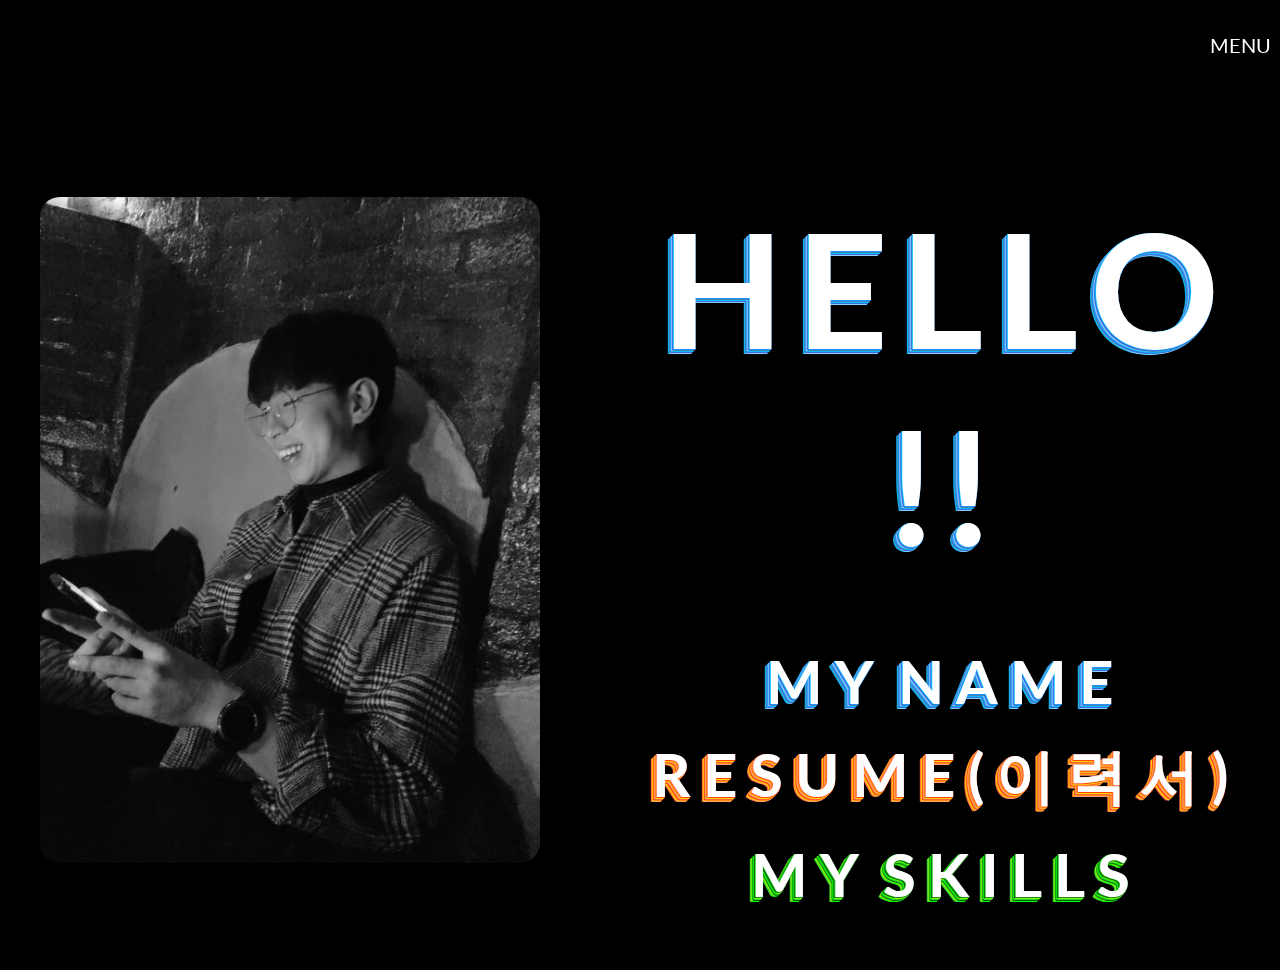
<file: about.html>
<!DOCTYPE html>
<html lang="ko">
<head>
    <meta charset="UTF-8">
    <meta name="viewport" content="width=device-width, initial-scale=1.0">
    <title>Document</title>
    <link href="https://fonts.googleapis.com/css2?family=Oswald&display=swap" rel="stylesheet">
    <link href="https://fonts.googleapis.com/css2?family=Lato&display=swap" rel="stylesheet">
    <link rel="stylesheet" href="css/about.css">
</head>
<body>
    <input type="checkbox" id="active" aria-hidden="true">
    <label for="active" class="menu-btn" aria-label="Toggle navigation menu">
      <div class="menu-tex">
      <ul>MENU
      </ul>
      </div>
        <i class="fas fa-bars"></i>
    </label>
    <div class="wrapper">
        <ul>
            <li><a href="index.html">Home</a></li>
            <li><a href="about.html">About</a></li>
            <li><a href="design.html">Design</a></li>
            <li><a href="contact.html">Contact</a></li>
        </ul>
    </div>
    <section id="about">
        <div class="profile">
          <div class="profileinner">
            <img src="images/my.jpg" alt="이미지">
          </div>
          <div class="profiletext">
            <div class="imgtext">
              <div class="the-goods">hello!!</div>
            </div>
            <div class="irregular-text">
              <span class="text-item item-1" data-modal="modal1">my name</span>
              <span class="text-item item-2" data-modal="modal2">resume<br>(이력서)</span>
              <span class="text-item item-3" data-modal="modal3">my skills</span>
            </div>
            
            <!-- Modal 1 -->
            <div id="modal1" class="modal">
              <div class="modal-content">
                <span class="close">&times;</span>
                <div class="nametxt">
                <p>name: <span>인 순용</span></p>
                <p>year: <span>1993.09.10</span></p>
                <p>MBTI: <span>INFJ</span></p>
              </div>
              </div>
            </div>
            
            <!-- Modal 2 -->
            <div id="modal2" class="modal">
              <div class="modal-content">
                <span class="close">&times;</span>
                <div class="insoon">
                <img src="images/이력서.jpeg" alt="#">
              </div>
                <button class="gradient-button"><a href="경력 총 6년3개월 인순용의 이력서 입니다_dls910-ww2vbmv.pdf">전체보기</a></button>
              </div>
            </div>
            
            <!-- Modal 3 -->
            <div id="modal3" class="modal">
              <div class="modal-content">
                <span class="close">&times;</span>
                <div class="sklilimg">
                  <img src="images/html.png" alt="html">
                  <img src="images/css.png" alt="css">
                  <img src="images/자바스크립트.png" alt="js">
                  <img src="images/pig-.png" alt="pig">
                  <img src="images/포토.png" alt="ps">
                  <img src="images/일러스트.png" alt="ai">
                </div>
              </div>
            </div>
          </div>
        </div>
      </section>

      <script src="js/about.js"></script>
</body>
</html>
</file>
<file: css/about.css>
/* 기본 스타일 */
* {
  margin: 0;
  padding: 0;
  box-sizing: border-box;
  font-family: 'Lato', sans-serif;
}

/* 전체 페이지 스타일 */
body, html {
  height: 100%;
  margin: 0;
  display: flex;
  justify-content: center;
  align-items: center;
  background: #000;
}

/* 메뉴와 레이아웃 스타일 */
.wrapper {
  position: fixed;
  top: 0;
  left: 0;
  height: 100%;
  width: 100%;
  background: #000;
  clip-path: circle(25px at calc(100% - 45px) 45px);
  transition: all 0.3s ease-in-out;
  z-index: 10;
}

#active:checked ~ .wrapper {
  clip-path: circle(75%);
}

.menu-btn {
  position: fixed;
  z-index: 100;
  right: 20px;
  top: 20px;
  height: 50px;
  width: 50px;
  text-align: center;
  line-height: 50px;
  border-radius: 50%;
  font-size: 20px;
  color: #fff;
  cursor: pointer;
  background: #000;
  transition: all 0.3s ease-in-out;
}

#active:checked ~ .menu-btn i:before {
  content: "\f00d"; /* 변경된 아이콘 */
}

.wrapper ul {
  position: absolute;
  top: 50%;
  left: 50%;
  transform: translate(-50%, -50%);
  list-style: none;
  text-align: center;
  z-index: 20;
}

.wrapper ul li {
  margin: 15px 0;
}

.wrapper ul li a {
  text-decoration: none;
  font-size: 30px;
  font-weight: 500;
  padding: 5px 30px;
  color: #fff;
  border-radius: 50px;
  background: #000;
  position: relative;
  line-height: 50px;
  transition: all 0.3s ease;
}

.wrapper ul li a:after {
  position: absolute;
  content: "";
  background: linear-gradient(#14ffe9, #ffeb3b, #ff00e0);
  width: 104%;
  height: 110%;
  left: -2%;
  top: -5%;
  border-radius: 50px;
  transform: scaleY(0);
  z-index: -1;
  animation: rotate 1.5s linear infinite;
  transition: transform 0.3s ease;
}

.wrapper ul li a:hover:after {
  transform: scaleY(1);
}

.wrapper ul li a:hover {
  color: #fff;
}

input[type="checkbox"] {
  display: none;
}

.content {
  position: absolute;
  top: 50%;
  left: 50%;
  transform: translate(-50%, -50%);
  text-align: center;
  width: 100%;
  color: #202020;
  z-index: -1;
}

.content .title {
  font-size: 40px;
  font-weight: 700;
}

.content p {
  font-size: 35px;
  font-weight: 600;
}

@keyframes rotate {
  0% {
    filter: hue-rotate(0deg);
  }
  100% {
    filter: hue-rotate(360deg);
  }
}


/* The Goods 스타일 */
.the-goods {
  font-size: 160px;
  text-align: center;
  margin: 60px auto 0px;
  text-transform: uppercase;
  font-weight: 700;
  font-family: Righteous;
  color: white;
  max-width: 1150px;
}

.the-goods span {
  text-shadow: 
    -1px 0 0px #00BFFF, 
    0 1px 0px #1E90FF, 
    -2px 1px 0px #4169E1, 
    -1px 2px 0px #4682B4, 
    -3px 2px 0px #87CEFA, 
    -2px 3px 0px #00BFFF, 
    -4px 3px 0px #1E90FF, 
    -3px 4px 0px #4169E1, 
    -5px 4px 0px #4682B4, 
    -4px 5px 0px #87CEFA, 
    -6px 5px 0px #00BFFF, 
    -5px 6px 15px rgba(0, 0, 0, 0.5); /* Optional dark shadow for depth */
  display: inline-block;
  position: relative;
  padding: 0px 6px;
  transition: 0.8s;
  transform: rotateX(0deg) rotateY(0deg) rotateZ(0deg);
}
.the-goods:hover {
  cursor: pointer;
}

.the-goods:hover span:nth-child(odd) { 
  transform: rotateX(10deg) rotateY(10deg) rotateZ(-370deg); 
}

.the-goods:hover span:nth-child(even) { 
  transform: rotateX(10deg) rotateY(10deg) rotateZ(370deg);
}

/* Profile 스타일 */
.profile {
  position: relative;
  padding: 40px;
  top: 80px;
  display: flex;
  align-items: center;
  justify-content: center;
  text-align: center;
  gap: 100px;
  width: 100%;
}

.profileinner {
  position: relative;
  display: inline-block;
}

.profileinner img {
  display: flex;
  width: 500px; /* 이미지가 부모 요소의 너비에 맞게 설정 */
  height: auto; /* 이미지 비율 유지 */
  filter: grayscale(100%); /* 기본적으로 흑백으로 설정 */
  transition: filter 0.5s ease; /* 부드러운 전환을 위해 추가 */
  border-radius: 20px;
}

.profileinner img:hover {
  filter: grayscale(0%); /* 호버 시 흑백 필터 제거 */
}

.imgtext h2 {
  font-size: 160px;
  line-height: 2;
  color: #15B5E2;
}

/* Irregular Text 스타일 */
.irregular-text {
  font-size: 60px;
  text-align: center;
  margin: 60px auto 0;
  text-transform: uppercase;
  font-weight: 700;
  font-family: 'Righteous', sans-serif;
  color: white;
  max-width: 1150px;
  perspective: 1000px; /* Add perspective for 3D effect */
  transform-style: preserve-3d; /* Add this line */
}

.irregular-text .text-item {
  display: block;
  margin: 20px 0;
}

.irregular-text .span-letter {
  display: inline-block;
  position: relative;
  padding: 0 6px;
  transition: transform 0.8s, text-shadow 0.3s;
  transform-style: preserve-3d; /* Ensure 3D transform is preserved */
}

.irregular-text .item-1 .span-letter {
  text-shadow: 
    -1px 0 0px #00BFFF, 
    0 1px 0px #1E90FF, 
    -2px 1px 0px #4169E1, 
    -1px 2px 0px #4682B4, 
    -3px 2px 0px #87CEFA, 
    -2px 3px 0px #00BFFF, 
    -4px 3px 0px #1E90FF, 
    -3px 4px 0px #4169E1, 
    -5px 4px 0px #4682B4, 
    -4px 5px 0px #87CEFA, 
    -6px 5px 0px #00BFFF, 
    -5px 6px 15px rgba(0, 0, 0, 0.5);
}

.irregular-text .item-2 .span-letter {
  text-shadow: 
    -1px 0 0px #FF6347, 
    0 1px 0px #FF4500, 
    -2px 1px 0px #FF8C00, 
    -1px 2px 0px #FFD700, 
    -3px 2px 0px #FFA07A, 
    -2px 3px 0px #FF6347, 
    -4px 3px 0px #FF4500, 
    -3px 4px 0px #FF8C00, 
    -5px 4px 0px #FFD700, 
    -4px 5px 0px #FFA07A, 
    -6px 5px 0px #FF6347, 
    -5px 6px 15px rgba(0, 0, 0, 0.5);
}

.irregular-text .item-3 .span-letter {
  text-shadow: 
    -1px 0 0px #32CD32, 
    0 1px 0px #228B22, 
    -2px 1px 0px #006400, 
    -1px 2px 0px #7FFF00, 
    -3px 2px 0px #00FF00, 
    -2px 3px 0px #32CD32, 
    -4px 3px 0px #228B22, 
    -3px 4px 0px #006400, 
    -5px 4px 0px #7FFF00, 
    -4px 5px 0px #00FF00, 
    -6px 5px 0px #32CD32, 
    -5px 6px 15px rgba(0, 0, 0, 0.5);
}

.irregular-text:hover .span-letter {
  cursor: pointer;
}

.irregular-text:hover .span-letter:nth-child(odd) { 
  transform: rotateX(10deg) rotateY(10deg) rotateZ(-10deg);
}

.irregular-text:hover .span-letter:nth-child(even) { 
  transform: rotateX(10deg) rotateY(10deg) rotateZ(10deg);
}

/* Modal 스타일 */
.modal {
  display: none; /* Hidden by default */
  position: fixed;
  z-index: 100;
  left: 0;
  top: 0;
  width: 100%;
  height: 100%;
  overflow: auto;
  background-color: rgba(0,0,0,0.5); 
}

.modal-content {
  background-color: #000;
  margin: 15% auto; /* 상단에서 15% 아래에 위치시키고 가운데 정렬 */
  padding: 20px;
  border: 1px solid #888;
  width: 100%;
  text-align: center;
  max-width: 700px; /* 필요한 경우 너비 조정 */
  max-height: 80%; /* 모달의 최대 높이 */
}

.close {
  color: #aaa;
  float: right;
  font-size: 28px;
  font-weight: bold;
}

.close:hover,
.close:focus {
  color: black;
  text-decoration: none;
  cursor: pointer;
}

/* Modal 컨텐츠 */
.insoon img {
  width: 100%;
  height: auto; /* 이미지 비율 유지 */
  object-fit: cover; /* 이미지가 모달의 크기에 맞게 조정 */
}
.sklilimg {
  height: 400px;
  display: flex;
  align-items: center;
  justify-content: space-between;
  gap: 10px;
}
.sklilimg > img {
  width: 90px;
  height: 90px;
}
.nametxt {
  display: block;
  align-items: center;
  line-height: 3;
}

.nametxt p {
  font-size: 30px;
  color: #15B5E2;
}

.nametxt > p > span {
  font-size: 40px;
  font-weight: bold;
  color: #15B5E2;
}

/* 버튼 기본 스타일 */
:root {
  --color: #2194E0;
}

@keyframes sheen {
  0% {
    transform: skewY(-45deg) translateX(0);
  }
  100% {
    transform: skewY(-45deg) translateX(12.5em);
  }
}

.gradient-button {
  padding: 0.75em 2em;
  text-align: center;
  text-decoration: none;
  color: var(--color);
  border: 2px solid var(--color);
  font-size: 24px;
  display: inline-block;
  border-radius: 0.3em;
  transition: all 0.2s ease-in-out;
  position: relative;
  overflow: hidden;
}

.gradient-button:before {
  content: "";
  background-color: rgba(255, 255, 255, 0.5);
  height: 100%;
  width: 3em;
  display: block;
  position: absolute;
  top: 0;
  left: -4.5em;
  transform: skewX(-45deg) translateX(0);
  transition: none;
}

.gradient-button:hover {
  background-color: var(--color);
  color: #fff;
  border-bottom: 4px solid #1971b8; /* darken($color, 10%) 값을 직접 입력 */
}

.gradient-button:hover:before {
  transform: skewX(-45deg) translateX(13.5em);
  transition: all 0.5s ease-in-out;
}

.gradient-button a {
  color: inherit; /* 링크의 색상을 버튼의 색상과 일치시킴 */
  text-decoration: none; /* 링크 밑줄 제거 */
}

.gradient-button a {
  text-decoration: none;
  color: inherit; /* 버튼 텍스트 색상 상속 */
  display: block;
  height: 100%;
  width: 100%;
  line-height: 100%; /* 버튼의 높이와 맞춰줍니다 */
  text-align: center;
}

/* 반응형 디자인 */
@media (max-width: 1200px) {
  .the-goods {
    font-size: 120px;
  }

  .profileinner img {
    width: 400px;
  }

  .imgtext h2 {
    font-size: 120px;
  }

  .irregular-text {
    font-size: 50px;
  }
}

@media (max-width: 768px) {
  .iphonetop h2{
    font-size: 50px;
    line-height: 3;
  }
  .menu-btn {
    height: 40px;
    width: 40px;
    font-size: 14px;
  }
  
  #wrapper {
    height: auto; /* Adjust height automatically */
    width: 100%; /* Full width */
    margin: 0; /* Remove margin */
    position: relative; /* Relative positioning */
    top: 0;
    left: 0;
    
  }

  .the-goods {
    font-size: 80px;
  }

  .profile {
    flex-direction: column;
    gap: 20px;
  }

  .profileinner img {
    width: 300px;
  }

  .imgtext h2 {
    font-size: 80px;
  }

  .irregular-text {
    font-size: 40px;
  }
}

@media (max-width: 480px) {
  .menu-btn {
    width: 35px;
    height: 35px;
    font-size: 14px;
  }

  .wrapper ul li a {
    font-size: 20px;
    padding: 5px 10px;
  }

  .the-goods {
    font-size: 60px;
  }

  .profileinner img {
    width: 250px;
  }

  .imgtext h2 {
    font-size: 60px;
  }

  .irregular-text {
    font-size: 30px;
  }
}
</file>
